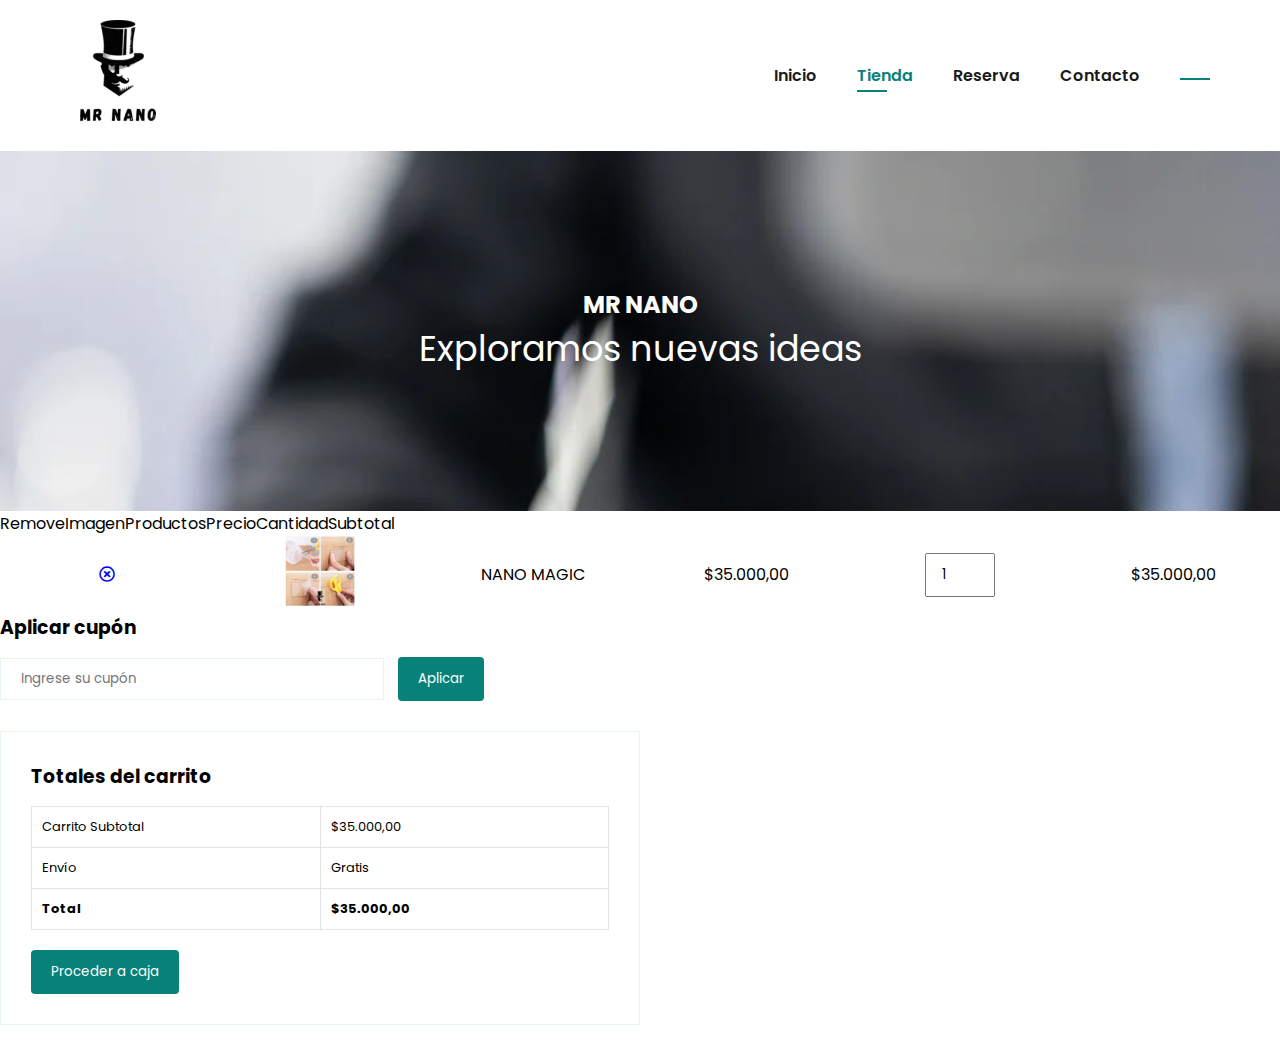
<file: cart.html>
<!DOCTYPE html>
<html lang="en">
<head>
    <meta charset="UTF-8">
    <meta http-equiv="X-UA-Compatible" content="IE=edge">
    <meta name="viewport" content="width=device-width, initial-scale=1.0">
    <title>Mr Nano</title>
    <link rel="preconnect" href="https://fonts.googleapis.com">
    <link rel="preconnect" href="https://fonts.gstatic.com" crossorigin>
    <link href="https://fonts.googleapis.com/css2?family=Poppins:wght@100;200;300;400;500;600;700;900&display=swap" rel="stylesheet">
    <link rel="stylesheet" href="https://use.fontawesome.com/releases/v5.15.4/css/all.css" />
    <link rel="stylesheet" href="https://cdnjs.cloudflare.com/ajax/libs/font-awesome/6.4.0/css/all.min.css" integrity="sha512-iecdLmaskl7CVkqkXNQ/ZH/XLlvWZOJyj7Yy7tcenmpD1ypASozpmT/E0iPtmFIB46ZmdtAc9eNBvH0H/ZpiBw==" crossorigin="anonymous" referrerpolicy="no-referrer" />
    <link rel="stylesheet" href="css/style.css">
</head>
<body>
    
    <section id="header">

        <!--Logo-->
        <a href="#"><img src="img/logoMrnano.png"></a>

        <div>
                <ul id="navbar">

                    <li><a href="Index.html">Inicio</a></li>
                    <li><a class="active" href="shop.html">Tienda</a></li>
                    <li><a href="Rsv.html">Reserva</a></li>
                    <li><a href="Contact.html">Contacto</a></li>
                    <li id="lg-bag"><a class="active" href="cart.hmtl"><i class="fa-sharp fa-solid fa-bag-shopping"></i></a></li>
                    <a href="#" id="close"> <i class="fa-solid fa-xmark" style="color: black"></i></a>
                </ul>
        </div>
    </section>


    <section id="page-header">
        <h2>MR NANO</h2>

        <p>Exploramos nuevas ideas</p>
    </section>


    <section id="cart" class="section-p1">
        <table width="100%">

            <thead>
                
                <tr>Remove</tr>
                <tr>Imagen</tr>
                <tr>Productos</tr>
                <tr>Precio</tr>
                <tr>Cantidad</tr>
                <tr>Subtotal</tr>
            </thead>

            <tbody>
                <tr>
                    <td> <a href="#"><i class="far fa-times-circle"></i></a></td>
                    <td><img src="img/f675d6_89ed7bb498b6422393f69223e024ef53~mv2.png" alt=""> </td>
                    <td>NANO MAGIC</td>
                    <td>$35.000,00</td>
                    <td><input type="number" value="1"></td>
                    <td>$35.000,00
                    </td>
                </tr>
            </tbody>

        </table>
    </section>
 
    <section class="cart-add" class="section-p1"> 

        <div id="coupon">
            <h3>Aplicar cupón</h3>
        <div>
            <input type="text" placeholder="Ingrese su cupón">
            <button class="normal"> Aplicar</button>
        </div>
        </div>

        <div id="subtotal">
            <h3>Totales del carrito</h3>

            <table>
                <tr>
                    <td>Carrito Subtotal</td>
                    <td>$35.000,00</td>
                </tr>
                <tr>
                    <td>Envío</td>
                    <td>Gratis</td>
                    
                </tr>
                
                <tr>
                    <td> <strong>Total</strong> </td>
                    <td> <strong>$35.000,00</strong></td>
                </tr>
            </table>
            <button class="normal"> Proceder a caja </button>
        </div>
    </section>

<footer class="section-p1">

    <div class="row">

        
    </div>
</footer>
    <script src="js/script.js"></script>
</body>
</html>
</file>
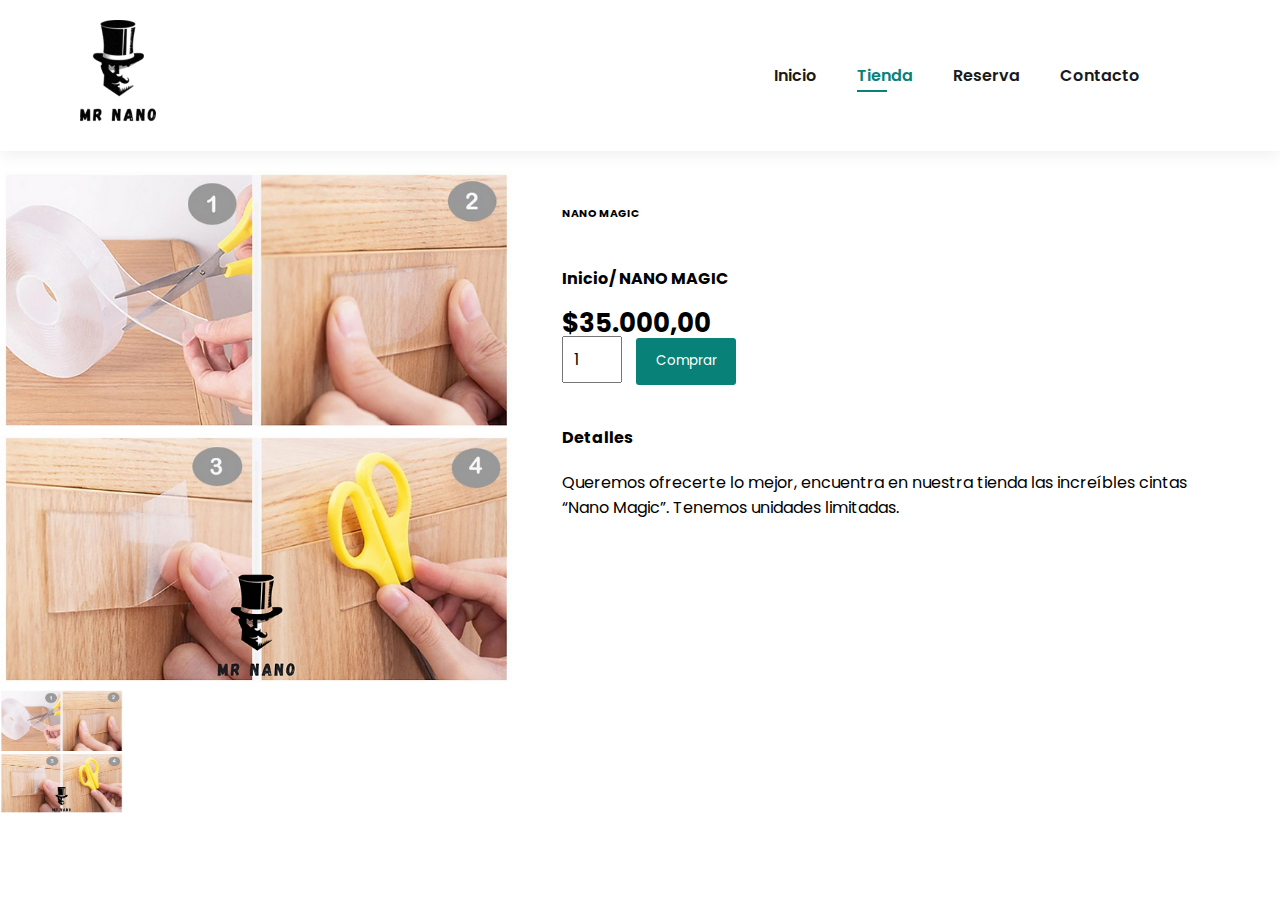
<file: sdproduct.html>
<!DOCTYPE html>
<html lang="en">
<head>
    <meta charset="UTF-8">
    <meta http-equiv="X-UA-Compatible" content="IE=edge">
    <meta name="viewport" content="width=device-width, initial-scale=1.0">
    <title>Mr Nano</title>
    <link rel="preconnect" href="https://fonts.googleapis.com">
    <link rel="preconnect" href="https://fonts.gstatic.com" crossorigin>
    <link href="https://fonts.googleapis.com/css2?family=Poppins:wght@100;200;300;400;500;600;700;900&display=swap" rel="stylesheet">
    <link rel="stylesheet" href="https://use.fontawesome.com/releases/v5.15.4/css/all.css" />
    <link rel="stylesheet" href="https://cdnjs.cloudflare.com/ajax/libs/font-awesome/6.4.0/css/all.min.css" integrity="sha512-iecdLmaskl7CVkqkXNQ/ZH/XLlvWZOJyj7Yy7tcenmpD1ypASozpmT/E0iPtmFIB46ZmdtAc9eNBvH0H/ZpiBw==" crossorigin="anonymous" referrerpolicy="no-referrer" />
    <link rel="stylesheet" href="css/style.css">
</head>
<body>
    
    <section id="header">

        <!--Logo-->
        <a href="#"><img src="img/logoMrnano.png"></a>

        <div>
                <ul id="navbar">

                    <li><a href="Index.html">Inicio</a></li>
                    <li><a class="active" href="shop.html">Tienda</a></li>
                    <li><a href="Rsv.html">Reserva</a></li>
                    <li><a href="Contact.html">Contacto</a></li>
                    <li id="lg-bag"><a href="cart.hmtl"><i class="fa-sharp fa-solid fa-bag-shopping"></i></a></li>
                    <a href="#" id="close"> <i class="fa-solid fa-xmark" style="color: black"></i></a>
                </ul>
        </div>
    </section>

    <section id="prodetails" class="section-p1">

        <div class="single-pro-image">
            <img src="img/f675d6_89ed7bb498b6422393f69223e024ef53~mv2.png" width="100%" id="MainImg" alt="">
           
            <div class="small-img-group">
                <div class="small-img-col">
                    <img src="img/f675d6_89ed7bb498b6422393f69223e024ef53~mv2.png" width="100%" class="small-img" alt="">
                </div>
            </div>


        </div>

        <div class="single-pro-details">

            <h6>NANO MAGIC</h6>
            <h4>Inicio/ NANO MAGIC</h4>
                <h2>$35.000,00</h2>

                <input type="number" value="1">
                <button class="normal">Comprar</button>
                <h4>Detalles</h4>
                <span>Queremos ofrecerte lo mejor, encuentra en nuestra tienda las increíbles cintas “Nano Magic”.
                    Tenemos unidades limitadas.</span>
        </div>
         </section>





<footer class="section-p1">

    <div class="row">

        
    </div>
</footer>
    <script src="js/script.js"></script>
</body>
</html>
</file>
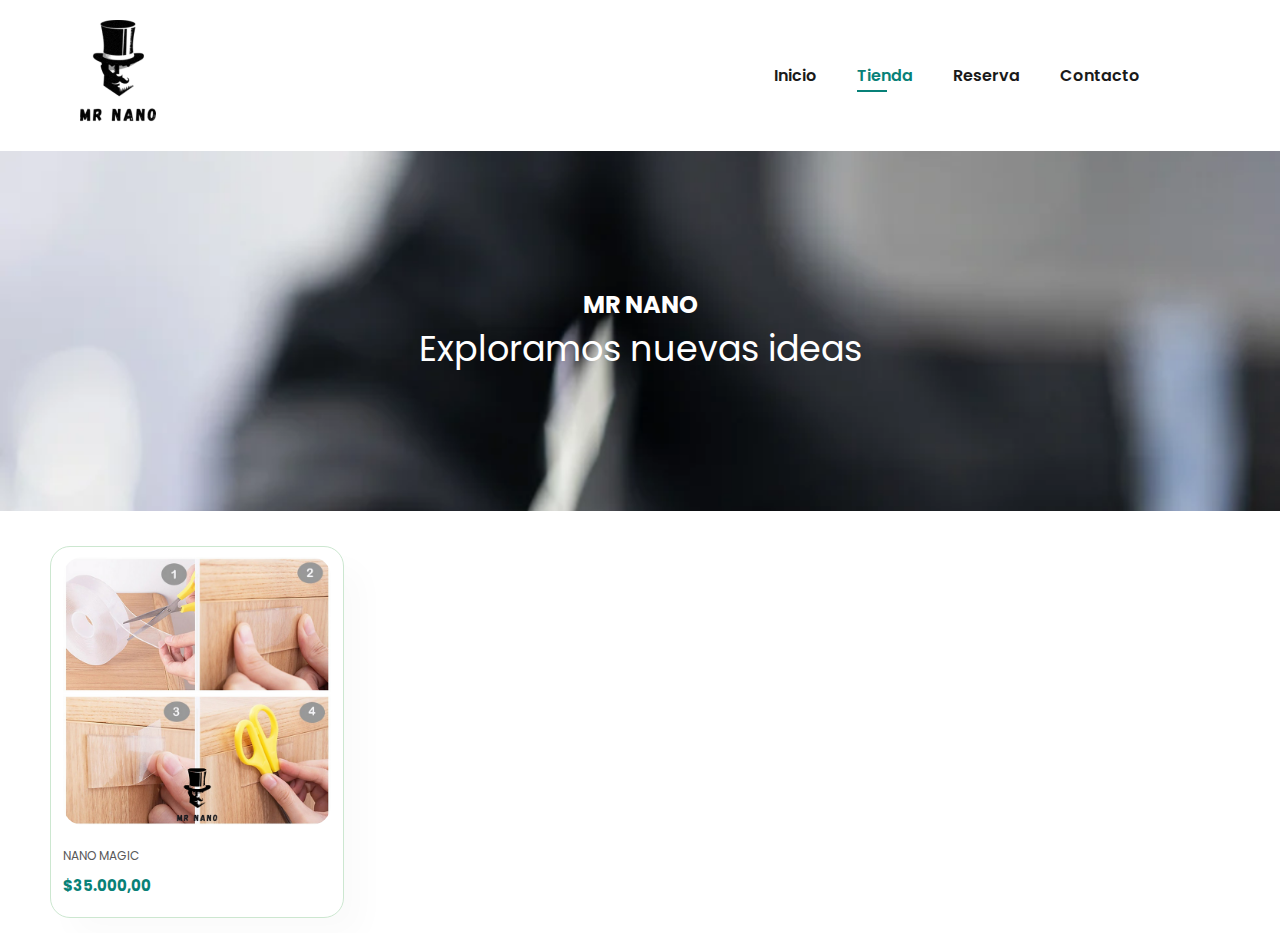
<file: shop.html>
<!DOCTYPE html>
<html lang="en">
<head>
    <meta charset="UTF-8">
    <meta http-equiv="X-UA-Compatible" content="IE=edge">
    <meta name="viewport" content="width=device-width, initial-scale=1.0">
    <title>Mr Nano</title>
    <link rel="preconnect" href="https://fonts.googleapis.com">
    <link rel="preconnect" href="https://fonts.gstatic.com" crossorigin>
    <link href="https://fonts.googleapis.com/css2?family=Poppins:wght@100;200;300;400;500;600;700;900&display=swap" rel="stylesheet">
    <link rel="stylesheet" href="https://use.fontawesome.com/releases/v5.15.4/css/all.css" />
    <link rel="stylesheet" href="https://cdnjs.cloudflare.com/ajax/libs/font-awesome/6.4.0/css/all.min.css" integrity="sha512-iecdLmaskl7CVkqkXNQ/ZH/XLlvWZOJyj7Yy7tcenmpD1ypASozpmT/E0iPtmFIB46ZmdtAc9eNBvH0H/ZpiBw==" crossorigin="anonymous" referrerpolicy="no-referrer" />
    <link rel="stylesheet" href="css/style.css">
</head>
<body>
    
    <section id="header">

        <!--Logo-->
        <a href="#"><img src="img/logoMrnano.png"></a>

        <div>
                <ul id="navbar">

                    <li><a href="Index.html">Inicio</a></li>
                    <li><a class="active" href="shop.html">Tienda</a></li>
                    <li><a href="Rsv.html">Reserva</a></li>
                    <li><a href="Contact.html">Contacto</a></li>
                    <li id="lg-bag"><a href="cart.hmtl"><i class="fa-sharp fa-solid fa-bag-shopping"></i></a></li>
                    <a href="#" id="close"> <i class="fa-solid fa-xmark" style="color: black"></i></a>
                </ul>
        </div>
    </section>


    <section id="page-header">
        <h2>MR NANO</h2>

        <p>Exploramos nuevas ideas</p>
    </section>

<section id="product1" class="section-p1">
        <div class="pro-container">

            <div class="pro" onclick="window.location.href='sdproduct.html';">
                <img src="img/f675d6_89ed7bb498b6422393f69223e024ef53~mv2.png" >
                <div class="des">
                    <span>NANO MAGIC</span>
                    <h4>$35.000,00</h4>
                </div>
                <a href="#"><i class="fa-solid fa-cart-shopping cart"></i></i></a>
            </div>

          <!--   <div class="pro">
                <img src="img/f675d6_89ed7bb498b6422393f69223e024ef53~mv2.png" >
                <div class="des">
                    <span>NANO MAGIC</span>
                    <h4>$35.000,00</h4>
                </div>
                <a href="#"><i class="fa-solid fa-cart-shopping cart"></i></i></a>
            </div>
            <div class="pro">
                <img src="img/f675d6_89ed7bb498b6422393f69223e024ef53~mv2.png" >
                <div class="des">
                    <span>NANO MAGIC</span>
                    <h4>$35.000,00</h4>
                </div>
                <a href="#"><i class="fa-solid fa-cart-shopping cart"></i></i></a>
            </div> -->
            
        </div>

</section>




<footer class="section-p1">

    <div class="row">

        
    </div>
</footer>
    <script src="js/script.js"></script>
</body>
</html>
</file>
<file: css/style.css>
*{
    font-family: 'Poppins', sans-serif;
    margin: 0;
    padding: 0;
    box-sizing: border-box;
}

/* h1{
    font-size: 50px;
    line-height: 64px;
    color: #222;

}

h2{
    font-size: 46px;
    line-height: 54px;
    color: #222;

}

h4{
    font-size: 20px;
    color: #222;

}

h6{
    font-weight: 700;
    font-size: 12px;
}

p{
    font-size: 16px;
    color: #465b52;
    margin: 15px 0 20px 0;
}

.section-p1{

    padding: 40px 80px;
}

.section-m1{

    margin: 40px 0;
}
 */
body{

    width: 100%;
}

/* Header Start */

#header{

    display: flex;
    align-items: center;
    justify-content: space-between;
    padding: 20px 80px;
    background: #ffffff;
    box-shadow: 0 5px 15px rgba(0, 0, 0, 0.06)
}

#navbar{

    display: flex;
    align-items: center;
    justify-content: center;

}

#navbar li{
    list-style: none;
    padding: 0 20px;
    position: relative;
}

#navbar li a{
    text-decoration: none;
    font-size: 16px;
    font-weight: 600;
    color: #1a1a1a;
    transition: 0.3 ease;
}

#navbar li a:hover,
#navbar li a.active{

    color: #088178;
}

#navbar li a.active::after,
#navbar li a:hover::after{

    content: "";
    width: 30px;
    height: 2px;
    background: #088178;
    position: absolute;
    bottom: -4px;
    left: 20px;
}

#mobile{
    display: none;
    align-items: center;
}
/* HOME PAGE */

#hero{
    background-image: url("/img/fondo.webp");
    width: 100%;
    height: 740px;
    background-position: center center;
    background-size: cover;
    background-repeat: no-repeat;
    display: flex;
    align-items: center;
    justify-content: center;
    object-fit: cover;
    flex-direction: column;

}

#hero h4, p{

    color: aliceblue;
    font-size: 35px
}

#product1{
    text-align: center;
}

#product1 .pro-container{

        display: flex;
        
        padding-top: 20px;
        flex-wrap: wrap;
}


#product1 .pro{

    text-align: center;
    width: 23%;
    min-width: 250px;
    padding: 10px 12px;
    border: 1px solid #cce7d0;
    border-radius: 20px;
    cursor: pointer;
    box-shadow: 20px 20px 30px rgba(0, 0, 0, 0.02);
    margin: 15px 50px;
    transition: 0.2s ease;
    position: relative;
    
}

#product1 .pro:hover{
    box-shadow: 20px 20px 30px rgba(0, 0, 0, 0.06);

}

#product1 .pro img{

    width: 100%;
    border-radius: 20px;
    color: #088178;
    
}

#product1 .pro .des{

    text-align: start;
    padding: 10px 0;
}

#product1 .pro .des span{
    color: #585858;
    font-size: 12px
}

#product1 .pro .des h5{

    padding-top: 7px;
    color: #1a1a1a;
    font-size: 14px;
}
#product1 .pro .des i{

    font-size: 12px;
}

#product1 .pro .des h4{
    padding-top: 7px;
    font-size: 15px;
    font-weight: 700;
    color: #088178;
}

#product1 .pro .cart{

    width: 40px;
    height: 40px;
    line-height: 40px;
    font-weight: 600;
    color: #088178;
    position: absolute;
    bottom: 20px;
    right: 30px;
    font-size: 25px;
    
}


#product1 .pro .cart:hover{
    background-color: #e8f6ea;
    border: 1px solid #cce7d0;
    border-radius: 50px;
}


#banner{

    display: flex;
    
    /* 
    width: 100%;
    height: 303px; */
}

#banner .banner-box{

    display: flex;
    flex-direction: column;
    align-items: center;
    text-align: center;
    justify-content: center;
    background-image: linear-gradient( rgba( 0, 0, 0, 0.7 ),rgba(0, 0, 0, 0.2)), url(/img/ro1.webp);
    min-width: 50%;
    height: 303px;
    background-size: cover;
    background-position: center;
    

}

#banner .banner-box1{

    display: flex;
    flex-direction: column;
    align-items: center;
    text-align: center;
    justify-content: center;
    background-image: linear-gradient( rgba( 0, 0, 0, 0.7 ),rgba(0, 0, 0, 0.2)), url(/img/ro12.webp);
    min-width: 50%;
    height: 303px;
    background-size: cover;
    background-position: center;
    

}
#banner h4{
    color: #fff;
    font-size: 20px;
    font-weight: 300;
}

#banner span{
    color: #fff;
    font-size: 14px;
    font-weight: 500;
}


/* Shop Page */

#page-header{

    background-image: url(/img/fondo.webp);
    width: 100%;
    height: 40vh;
    background-size: cover;
    display: flex;
    justify-content: center;
    text-align: center;
    flex-direction: column;
}

#page-header h2,
#page-header p{

    color: #fff
}

#prodetails .single-pro-image{

    width: 40%;
    margin-right: 50px;
}


/* sinlge prod */

#prodetails{
    display: flex;
    margin-top: 20px;

}

#prodetails .single-pro-image{

    width: 40%;
    margin-right: 50px;
}

.small-img-group{
    display: flex;
    justify-content: space-between;
}

.small-img-col{

    flex-basis: 24%;
    cursor: pointer;
}

#prodetails .single-pro-details{

    width: 50%;
    padding-top: 30px;
}

#prodetails .single-pro-details h4{
    padding: 40px 0 20px 0;
}

#prodetails .single-pro-details h2{
    font-size: 26px;
}

#prodetails .single-pro-details input{

    width: 60px;
    height: 47px;
    padding-left: 10px;
    font-size: 16px;
    margin-right: 10px;

}
#prodetails .single-pro-details button{

    border: none;
    width: 100px;
    height: 47px;
    background: #088178;
    color: #fff;
    border-radius: 3px;
}

#prodetails .single-pro-details input:focus{

    outline: none;
}

#prodetails {
    line-height: 25px;
}


#coupon{
    width: 50%;
    margin-bottom: 30px;
}

#coupon h3, 
#subtotal h3{
    padding-bottom: 15px;
}

#coupon input{

    padding: 10px 20px;
    outline: none;
    width: 60%;
    margin-right: 10px;
    border: 1px solid #e8f6ea;
}

#coupon button,
#subtotal button{

    background-color: #088178;
    color: #fff;
    padding: 12px 20px ;
    border: none;
    border-radius: 4px;
}

#subtotal{
    width: 50%;
    margin-bottom: 30px;
    border: 1px solid #e8f6ea;
    padding: 30px;
}


#subtotal table{

    border-collapse: collapse;
    width: 100%;
    margin-bottom: 20px;
}

#subtotal table td{

    width: 50%;
    border: 1px solid #e2e2e2;
    padding: 10px;
    font-size: 13px ;
}

@media (max-width: 799px){

    #navbar{

        display: flex;
        flex-direction: column;
        align-items: flex-start;
       justify-content: flex-start;
       position: fixed;
       top: 0;
       right: -300px;
       height: 100vh;
       width: 300px;
       background-color: #e8f6ea;
       box-shadow: 0 40px 60px rgba(0, 0, 0, 0.1);
       padding: 80px 0 0 10px;
       transition: 0.3s;
    }

    #navbar.active{
        right: 0px;
    }

    #navbar li{

        margin-bottom: 25px;
    }

    #mobile {
        display: flex;
        align-items: center;
    }

    #mobile i{

        color: #1a1a1a;
        font-size: 24px;
        padding-left: 20px;
    }

    #close{
        position: absolute;
        top: 30px;
        left: 30px;
        color: #222;
        font-size: 24px;
    }

    #lg-bag{
        display: none;
    }

    #product1 .pro-container{

        justify-content: center;
    }

    #product1 .pro{

        margin: 15px;

    }

    #banner{

       width: 100%;
    }


    /* single product */
    #prodetails {
        display: flex;
        flex-direction: column;

    }

    #prodetails .single-pro-image{

        width: 100%;

    }
}



/* cart pag */

#cart table{

    width: 100%;
    border-collapse: collapse;
    table-layout: fixed;
    white-space: nowrap;
}

#cart table img{
    width: 70px;
}

#cart table td:nth-child(1){
    width: 100px;
    text-align: center;
}

#cart table td:nth-child(2){
    width: 150px;
    text-align: center;
}

#cart table td:nth-child(3){
    width: 250px;
    text-align: center;
}

#cart table td:nth-child(4),
#cart table td:nth-child(5),
#cart table td:nth-child(6){
    width: 150px;
    text-align: center;
}

#cart table td:nth-child(5) input{

    width: 70px;
    padding: 10px 5px 10px 15px;
}

#cart table thead{

    border: 1 px solid #e8f6ea;
    border-left: none;
    border-right: none;
}

#cart table thead td{

    font-weight: 700;
    text-transform: uppercase;
    font-size: 13px;
    padding: 18px 0;
}

#cart table thead tr td{

    padding-top: 15px;
}

#cart table thead td{

    font-size: 13px;
}

#cart-add{

    display: flex;
    flex-wrap: wrap;
    justify-content: space-between;
}
</file>
